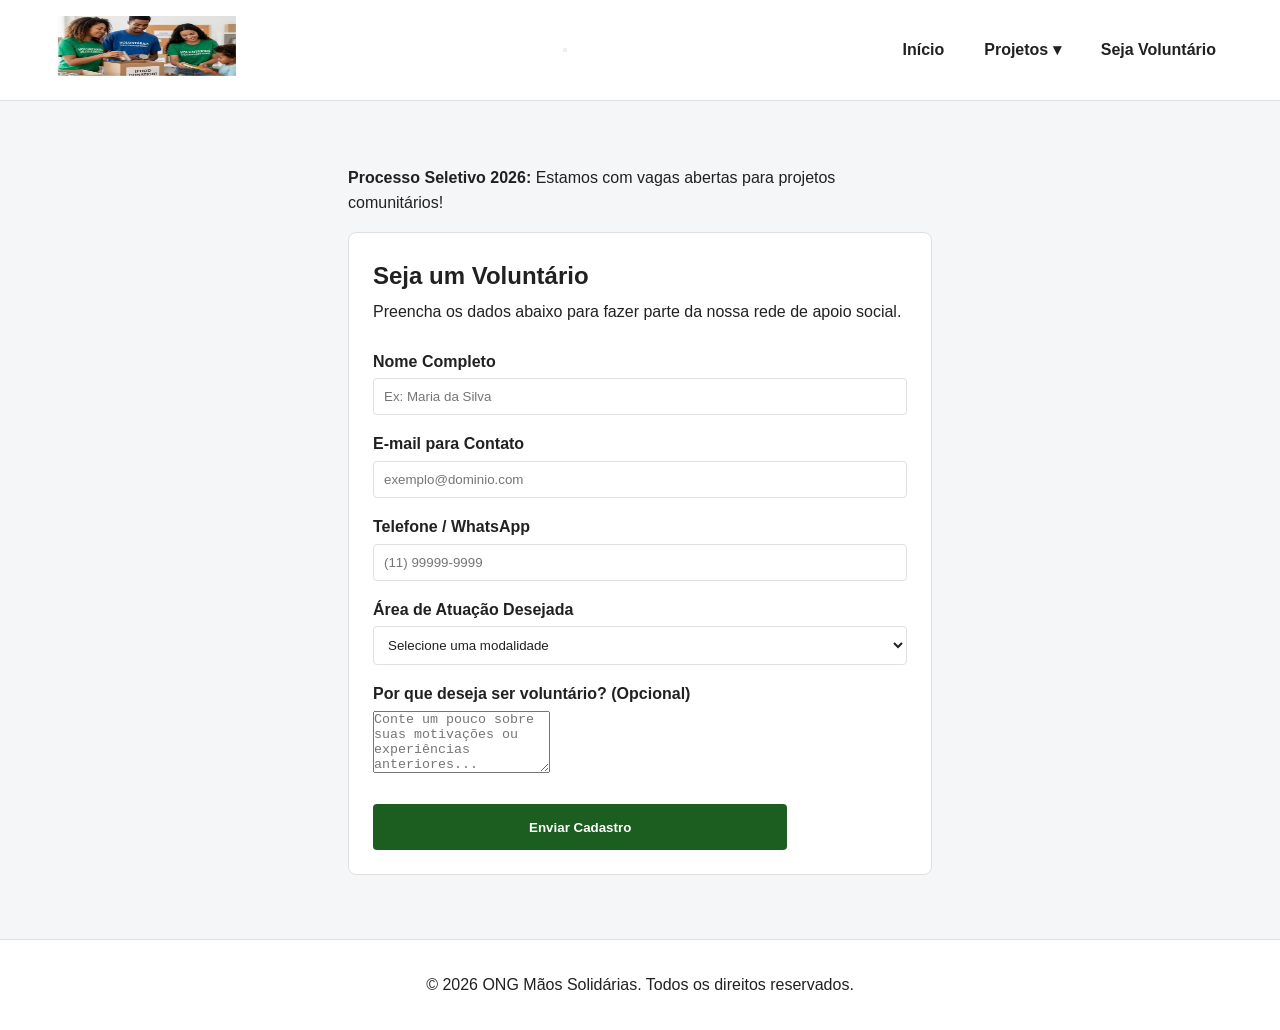
<file: cadastro.html>
<!DOCTYPE html>
<html lang="pt-BR">
<head>
  <meta charset="UTF-8">
  <meta name="viewport" content="width=device-width, initial-scale=1.0">
  <title>Cadastro de Voluntários - ONG Mãos Solidárias</title>
  <link rel="stylesheet" href="assets/css/style.css">
</head>
<body>

  <!-- ==================== CABEÇALHO ==================== -->
  <header>
    <div class="grid-container header-container">
      <a href="index.html" class="logo-link">
        <img src="assets/imagens/logotipo-ong.png" alt="Logotipo da ONG Mãos Solidárias" width="180" height="60">
      </a>

      <!-- Botão Hambúrguer Mobile -->
      <button class="menu-toggle" aria-label="Abrir menu" onclick="document.querySelector('.main-nav').classList.toggle('is-open')">
        <span class="menu-toggle__bar"></span>
        <span class="menu-toggle__bar"></span>
        <span class="menu-toggle__bar"></span>
      </button>

      <!-- Navegação Principal -->
      <nav class="main-nav">
        <ul class="nav-list">
          <li><a href="index.html">Início</a></li>
          <li class="has-dropdown" onclick="this.classList.toggle('is-expanded')">
            <a href="projetos.html">Projetos ▾</a>
            <ul class="dropdown-menu">
              <li><a href="projetos.html#horta">Horta Solidária</a></li>
              <li><a href="projetos.html#reforco">Reforço Escolar</a></li>
            </ul>
          </li>
          <li><a href="cadastro.html">Seja Voluntário</a></li>
        </ul>
      </nav>
    </div>
  </header>

  <!-- ==================== FORMULÁRIO DE INSCRIÇÃO ==================== -->
  <main class="grid-container" style="padding-top: var(--space-xl);">
    
    <!-- Alertas de Feedback no Topo -->
    <div class="grid-row">
      <div class="col-12" style="max-width: 600px; margin-inline: auto;">
        <div class="alert alert-success">
          <strong>Processo Seletivo 2026:</strong> Estamos com vagas abertas para projetos comunitários!
        </div>
      </div>
    </div>

    <!-- Container do Formulário Semântico -->
    <div class="grid-row">
      <div class="col-12" style="max-width: 600px; margin-inline: auto;">
        <div class="card-project">
          <div>
            <h2>Seja um Voluntário</h2>
            <p style="color: var(--color-neutral-medium); margin-top: var(--space-2xs); margin-bottom: var(--space-md);">
              Preencha os dados abaixo para fazer parte da nossa rede de apoio social.
            </p>
          </div>

          <form action="#" method="post" novalidate onsubmit="event.preventDefault(); document.getElementById('toastConfirm').style.display='block';">
            
            <!-- Campo: Nome Completo -->
            <div class="form-control">
              <label for="nome">Nome Completo</label>
              <input 
                type="text" 
                id="nome" 
                class="form-input" 
                placeholder="Ex: Maria da Silva" 
                required 
                minlength="3"
              >
              <span class="form-feedback">Por favor, insira seu nome completo (mínimo 3 caracteres).</span>
            </div>

            <!-- Campo: E-mail -->
            <div class="form-control">
              <label for="email">E-mail para Contato</label>
              <input 
                type="email" 
                id="email" 
                class="form-input" 
                placeholder="exemplo@dominio.com" 
                required
              >
              <span class="form-feedback">Insira um endereço de e-mail válido (deve conter @ e domínio).</span>
            </div>

            <!-- Campo: Telefone -->
            <div class="form-control">
              <label for="telefone">Telefone / WhatsApp</label>
              <input 
                type="tel" 
                id="telefone" 
                class="form-input" 
                placeholder="(11) 99999-9999" 
                required
              >
              <span class="form-feedback">Informe um telefone de contato.</span>
            </div>

            <!-- Campo: Seleção de Área -->
            <div class="form-control">
              <label for="area">Área de Atuação Desejada</label>
              <select id="area" class="form-select" required>
                <option value="">Selecione uma modalidade</option>
                <option value="horta">Horta Solidária e Distribuição</option>
                <option value="educacao">Reforço Escolar e Oficinas</option>
                <option value="logistica">Triagem e Arrecadação de Alimentos</option>
                <option value="comunicacao">Comunicação e Redes Sociais</option>
              </select>
            </div>

            <!-- Campo: Mensagem Opcional -->
            <div class="form-control">
              <label for="mensagem">Por que deseja ser voluntário? (Opcional)</label>
              <textarea id="mensagem" class="form-textarea" rows="4" placeholder="Conte um pouco sobre suas motivações ou experiências anteriores..."></textarea>
            </div>

            <!-- Botões de Ação -->
            <div style="display: flex; gap: var(--space-sm); margin-top: var(--space-md); flex-wrap: wrap;">
              <button type="submit" class="btn-primary" style="flex: 1;">
                Enviar Cadastro
              </button>
              <a href="index.html" class="btn-primary" style="background-color: var(--color-neutral-medium); text-decoration: none;">
                Cancelar
              </a>
            </div>

          </form>
        </div>
      </div>
    </div>
  </main>

  <!-- Notificação Toast (Ativada ao simular o envio) -->
  <aside class="toast-notification" id="toastConfirm" style="display: none;">
    ✅ Inscrição enviada com sucesso! Em breve entraremos em contato.
  </aside>

  <!-- ==================== RODAPÉ ==================== -->
  <footer>
    <p>&copy; 2026 ONG Mãos Solidárias. Todos os direitos reservados.</p>
  </footer>

</body>
</html>
</file>
<file: assets/css/style.css>
/* ==========================================================================
   DESIGN SYSTEM, VARIÁVEIS E TEMAS (WCAG 2.1 AA / AAA)
   ========================================================================== */
:root {
  /* Paleta Padrão da ONG (Modo Claro) */
  --color-primary: #1b5e20;        /* Verde Floresta Escuro (9.2:1 - AAA) */
  --color-primary-hover: #0f3d13;
  --color-secondary: #e65100;      /* Laranja Institucional */
  --color-secondary-hover: #bf360c;

  --color-bg: #f4f6f8;             /* Fundo da Página */
  --color-surface: #ffffff;        /* Fundo de Cartões e Modais */
  --color-text-main: #212121;      /* Texto Chumbo Quase Preto (16:1 - AAA) */
  --color-text-muted: #424242;     /* Texto Secundário */
  
  --color-border: #e0e0e0;
  --color-focus: #1565c0;          /* Azul Visível para Focus Ring */

  /* Estados e Badges */
  --color-error: #b71c1c;          /* Erro com contraste 6.8:1 */
  --color-success-bg: #e8f5e9;
  --color-success-text: #1b5e20;
  --color-warning-bg: #ffe0b2;
  --color-warning-text: #bf360c;

  /* Espaçamentos */
  --space-2xs: 4px;
  --space-xs: 8px;
  --space-sm: 16px;
  --space-md: 24px;
  --space-lg: 32px;
  --space-xl: 48px;
  --space-2xl: 64px;

  /* Tipografia */
  --font-family: -apple-system, BlinkMacSystemFont, "Segoe UI", Roboto, Helvetica, Arial, sans-serif;
  --radius-sm: 4px;
  --radius-md: 8px;
}

/* ==========================================================================
   MODO ESCURO AUTOMÁTICO (PREFERS-COLOR-SCHEME)
   ========================================================================== */
@media (prefers-color-scheme: dark) {
  :root {
    --color-bg: #121212;
    --color-surface: #1e1e1e;
    --color-text-main: #f5f5f5;
    --color-text-muted: #cccccc;
    --color-border: #333333;
    --color-primary: #2e7d32;
    --color-primary-hover: #388e3c;
    --color-focus: #90caf9;
  }
}

/* ==========================================================================
   MODO DELIBERADO DE ALTO CONTRASTE (.high-contrast)
   ========================================================================== */
body.high-contrast {
  --color-bg: #000000 !important;
  --color-surface: #000000 !important;
  --color-text-main: #ffffff !important;
  --color-text-muted: #ffffff !important;
  --color-border: #ffffff !important;
  --color-primary: #000000 !important;
  --color-primary-hover: #222222 !important;
  --color-focus: #ffff00 !important;
}

body.high-contrast * {
  border-color: #ffffff !important;
}

body.high-contrast .btn-primary {
  border: 2px solid #ffff00 !important;
  color: #ffff00 !important;
  background-color: #000000 !important;
}

/* ==========================================================================
   RESET E REGRAS GLOBAIS DE ACESSIBILIDADE
   ========================================================================== */
* {
  margin: 0;
  padding: 0;
  box-sizing: border-box;
}

body {
  font-family: var(--font-family);
  background-color: var(--color-bg);
  color: var(--color-text-main);
  line-height: 1.6;
  transition: background-color 0.2s ease, color 0.2s ease;
}

/* Anel de foco acessível (Outline Visível via Teclado) */
a:focus-visible,
button:focus-visible,
input:focus-visible,
select:focus-visible {
  outline: 3px solid var(--color-focus) !important;
  outline-offset: 3px;
}

/* ==========================================================================
   GRID RESPONSIVO (12 COLUNAS)
   ========================================================================== */
.grid-container {
  width: 100%;
  max-width: 1200px;
  margin-inline: auto;
  padding-inline: var(--space-sm);
}

.grid-row {
  display: flex;
  flex-wrap: wrap;
  margin-inline: -8px;
  margin-block: var(--space-sm);
}

.col-12 { flex: 0 0 100%; max-width: 100%; padding-inline: 8px; }
.col-6  { flex: 0 0 50%;  max-width: 50%;  padding-inline: 8px; }
.col-4  { flex: 0 0 33.333%; max-width: 33.333%; padding-inline: 8px; }

@media (max-width: 768px) {
  .col-6, .col-4 {
    flex: 0 0 100%;
    max-width: 100%;
    margin-bottom: var(--space-sm);
  }
}

/* ==========================================================================
   CABEÇALHO E NAVEGAÇÃO
   ========================================================================== */
header {
  background-color: var(--color-surface);
  border-bottom: 1px solid var(--color-border);
  position: sticky;
  top: 0;
  z-index: 100;
}

.header-container {
  display: flex;
  align-items: center;
  justify-content: space-between;
  padding-block: var(--space-sm);
}

.main-nav .nav-list {
  display: flex;
  list-style: none;
  gap: var(--space-md);
  align-items: center;
}

.main-nav a {
  text-decoration: none;
  color: var(--color-text-main);
  font-weight: 600;
  padding: var(--space-xs);
  border-radius: var(--radius-sm);
}

.main-nav a:hover {
  color: var(--color-primary);
}

/* Submenu Dropdown */
.has-dropdown { position: relative; }
.dropdown-menu {
  display: none;
  position: absolute;
  top: 100%;
  left: 0;
  background: var(--color-surface);
  box-shadow: 0 4px 12px rgba(0,0,0,0.15);
  border: 1px solid var(--color-border);
  list-style: none;
  border-radius: var(--radius-sm);
  min-width: 200px;
}
.has-dropdown:hover .dropdown-menu,
.has-dropdown:focus-within .dropdown-menu,
.has-dropdown.is-expanded .dropdown-menu {
  display: block;
}

/* ==========================================================================
   COMPONENTES E CARTÕES
   ========================================================================== */
.card-project {
  background-color: var(--color-surface);
  border: 1px solid var(--color-border);
  border-radius: var(--radius-md);
  padding: var(--space-md);
  display: flex;
  flex-direction: column;
  justify-content: space-between;
  height: 100%;
}

.hero-figure {
  width: 100%;
  overflow: hidden;
  border-radius: var(--radius-md);
}

.hero-figure img {
  width: 100%;
  height: auto;
  display: block;
  object-fit: cover;
}

.contact-box {
  background: var(--color-surface);
  border: 1px solid var(--color-border);
  padding: var(--space-md);
  border-radius: var(--radius-md);
  margin-top: var(--space-md);
}

/* Badges */
.badge {
  display: inline-block;
  padding: 4px 8px;
  font-size: 0.75rem;
  font-weight: bold;
  border-radius: 12px;
}
.badge-success { background: var(--color-success-bg); color: var(--color-success-text); }
.badge-warning { background: var(--color-warning-bg); color: var(--color-warning-text); }

/* Botões */
.btn-primary {
  display: inline-block;
  background-color: var(--color-primary);
  color: #ffffff;
  padding: 10px 18px;
  border: none;
  border-radius: var(--radius-sm);
  cursor: pointer;
  font-weight: 600;
  text-decoration: none;
  text-align: center;
}
.btn-primary:hover:not(:disabled) { background-color: var(--color-primary-hover); }
.btn-primary:disabled { opacity: 0.6; cursor: not-allowed; }

.btn-contrast-toggle {
  background: transparent;
  border: 1px solid var(--color-border);
  padding: 6px 12px;
  border-radius: var(--radius-sm);
  cursor: pointer;
  color: var(--color-text-main);
  font-size: 0.85rem;
}

/* ==========================================================================
   FORMULÁRIOS E VALIDAÇÃO ACESSÍVEL
   ========================================================================== */
.form-control {
  margin-bottom: var(--space-sm);
}

.form-control label {
  display: block;
  font-weight: 600;
  margin-bottom: var(--space-2xs);
}

.form-input, .form-select {
  width: 100%;
  padding: 10px;
  border: 1px solid var(--color-border);
  border-radius: var(--radius-sm);
  background-color: var(--color-surface);
  color: var(--color-text-main);
}

.form-input.is-invalid, .form-select.is-invalid {
  border-color: var(--color-error);
}

.form-input.is-valid, .form-select.is-valid {
  border-color: var(--color-primary);
}

.form-feedback {
  display: none;
  font-size: 0.8rem;
  color: var(--color-error);
  margin-top: 4px;
}

/* Toast */
.toast-notification {
  position: fixed;
  bottom: 20px;
  right: 20px;
  background: #1b5e20;
  color: #ffffff;
  padding: 12px 18px;
  border-radius: var(--radius-md);
  box-shadow: 0 4px 10px rgba(0,0,0,0.2);
  z-index: 999;
}

/* Rodapé */
footer {
  margin-top: var(--space-2xl);
  padding-block: var(--space-lg);
  border-top: 1px solid var(--color-border);
  background-color: var(--color-surface);
  text-align: center;
}
</file>
